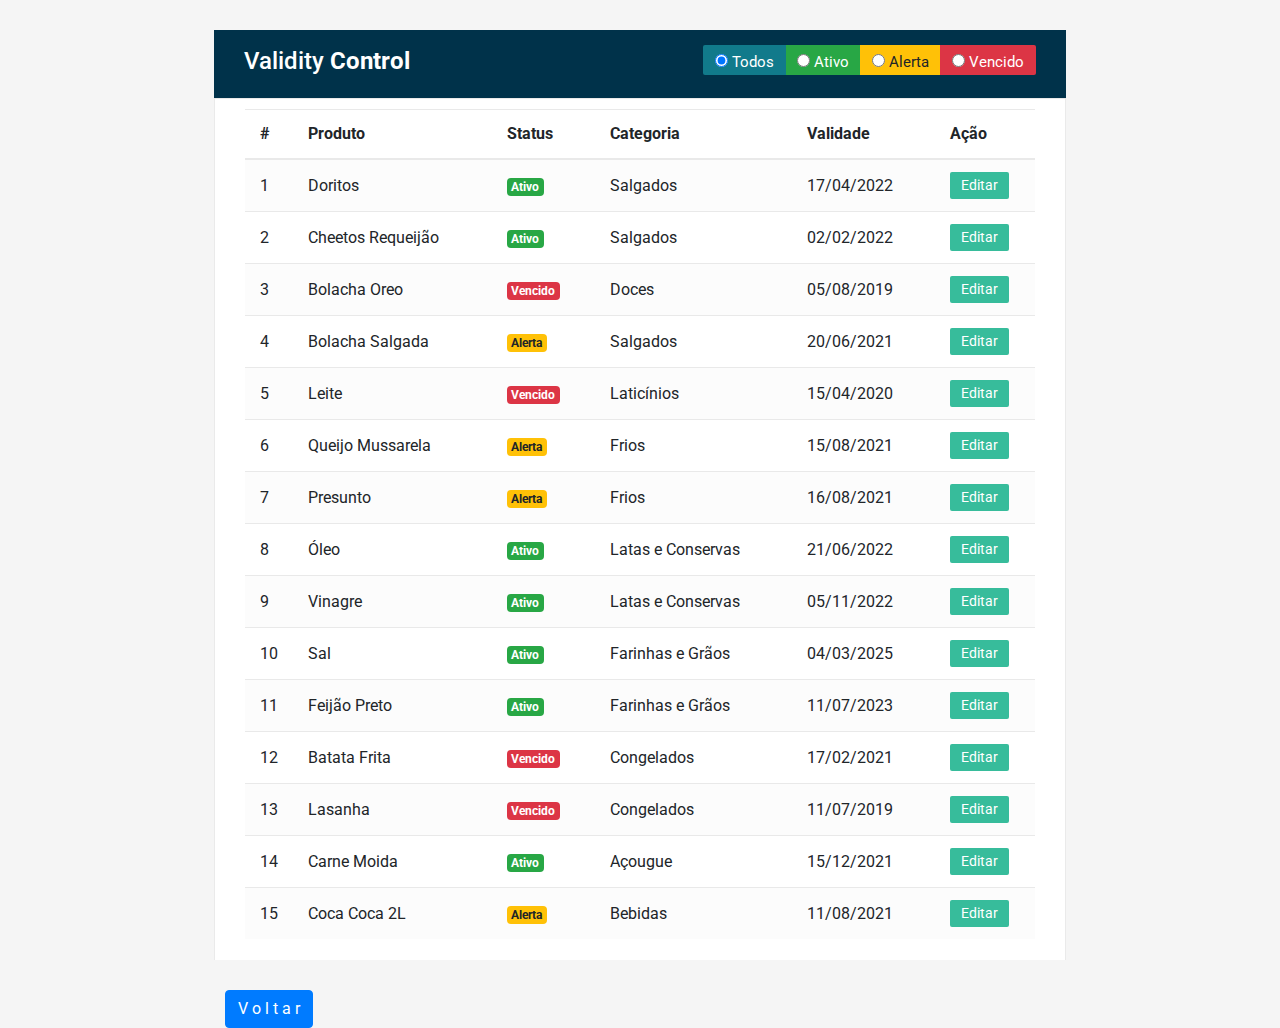
<file: frontend/tabela detalhada.html>
<!DOCTYPE html>
<html lang="en">
<head>
<meta charset="utf-8">
<meta name="viewport" content="width=device-width, initial-scale=1, shrink-to-fit=no">
<title>Banco de Dados</title>
<link rel="stylesheet" href="https://fonts.googleapis.com/css?family=Roboto|Varela+Round">
<link rel="stylesheet" href="https://stackpath.bootstrapcdn.com/bootstrap/4.5.0/css/bootstrap.min.css">
<link rel="stylesheet" href="https://fonts.googleapis.com/icon?family=Material+Icons">
<link rel="stylesheet" href="https://maxcdn.bootstrapcdn.com/font-awesome/4.7.0/css/font-awesome.min.css">
<script src="https://code.jquery.com/jquery-3.5.1.min.js"></script>
<script src="https://cdn.jsdelivr.net/npm/popper.js@1.16.0/dist/umd/popper.min.js"></script>
<script src="https://stackpath.bootstrapcdn.com/bootstrap/4.5.0/js/bootstrap.min.js"></script>
<style>
body {
    color: #566787;
    background: #f5f5f5;
    font-family: 'Roboto', sans-serif;
}
.table-responsive {
    margin: 30px 0;
}
.table-wrapper {
    width: 850px;
    background: #fff;
	margin: 0 auto;
    padding: 20px 30px 5px;
    box-shadow: 0 0 1px 0 rgba(0,0,0,.25);
}
.table-title .btn-group {
    float: right;
}
.table-title .btn {
    min-width: 50px;
    border-radius: 2px;
    border: none;
    padding: 6px 12px;
    font-size: 95%;
    outline: none !important;
    height: 30px;
}
.table-title {
    min-width: 100%;
    border-bottom: 1px solid #e9e9e9;
    padding-bottom: 15px;
    margin-bottom: 5px;
    background: rgb(0, 50, 74);
    margin: -20px -31px 10px;
    padding: 15px 30px;
    color: #fff;
}
.table-title h2 {
    margin: 2px 0 0;
    font-size: 24px;
}
table.table {
    min-width: 100%;
}
table.table tr th, table.table tr td {
    border-color: #e9e9e9;
    padding: 12px 15px;
    vertical-align: middle;
}
table.table tr th:first-child {
    width: 40px;
}
table.table tr th:last-child {
    width: 100px;
}
table.table-striped tbody tr:nth-of-type(odd) {
    background-color: #fcfcfc;
}
table.table-striped.table-hover tbody tr:hover {
    background: #f5f5f5;
}
table.table td a {
    color: #2196f3;
}
table.table td .btn.manage {
    padding: 2px 10px;
    background: #37BC9B;
    color: #fff;
    border-radius: 2px;
}
table.table td .btn.manage:hover {
    background: #2e9c81;		
}



</style>
<script>
$(document).ready(function(){
	$(".btn-group .btn").click(function(){
		var inputValue = $(this).find("input").val();
		if(inputValue != 'all'){
			var target = $('table tr[data-status="' + inputValue + '"]');
			$("table tbody tr").not(target).hide();
			target.fadeIn();
		} else {
			$("table tbody tr").fadeIn();
		}
	});
	// Changing the class of status label to support Bootstrap 4
    var bs = $.fn.tooltip.Constructor.VERSION;
    var str = bs.split(".");
    if(str[0] == 4){
        $(".label").each(function(){
        	var classStr = $(this).attr("class");
            var newClassStr = classStr.replace(/label/g, "badge");
            $(this).removeAttr("class").addClass(newClassStr);
        });
    }
});
</script>
</head>
<body>
<div class="container-xl">
    <div class="table-responsive">
        <div class="table-wrapper">
            <div class="table-title">
                <div class="row">
                    <div class="col-sm-6"><h2>Validity <b>Control</b></h2></div>
                    <div class="col-sm-6">
                        <div class="btn-group" data-toggle="buttons">
                            <label class="btn btn-info active">
                                <input type="radio" name="status" value="all" checked="checked"> Todos
                            </label>
                            <label class="btn btn-success">
                                <input type="radio" name="status" value="active"> Ativo
                            </label>
                            <label class="btn btn-warning">
                                <input type="radio" name="status" value="inactive"> Alerta
                            </label>
                            <label class="btn btn-danger">
                                <input type="radio" name="status" value="expired"> Vencido
                            </label>							
                        </div>
                    </div>
                </div>
            </div>
            <table class="table table-striped table-hover">
                <thead>
                    <tr>
                        <th>#</th>
                        <th>Produto</th>
                        <th>Status</th>
                        <th>Categoria</th>
                        <th>Validade</th>
                        <th>Ação</th>
                    </tr>
                </thead>
                <tbody>
                    <tr data-status="active">
                        <td>1</td>
                        <td>Doritos</a></td>
                        <td><span class="label label-success">Ativo</span></td>
                        <td>Salgados</td>
                        <td>17/04/2022</td>
                        <td><a href="#" class="btn btn-sm manage">Editar</a></td>
                    </tr>
                    <tr data-status="active">
                        <td>2</td>
                        <td>Cheetos Requeijão</a></td>
                        <td><span class="label label-success">Ativo</span></td>
                        <td>Salgados</td>
                        <td>02/02/2022</td>
                        <td><a href="#" class="btn btn-sm manage">Editar</a></td>
                    </tr>
                    </tr>
                    <tr data-status="expired">
                        <td>3</td>
                        <td>Bolacha Oreo</td>
                        <td><span class="label label-danger">Vencido</span></td>
                        <td>Doces</td>
                        <td>05/08/2019</td>
                        <td><a href="#" class="btn btn-sm manage">Editar</a></td>
                    </tr>
                    <tr data-status="inactive">
                        <td>4</td>
                        <td>Bolacha Salgada</td>
                        <td><span class="label label-warning">Alerta</span></td>
                        <td>Salgados</td>
                        <td>20/06/2021</td>
                        <td><a href="#" class="btn btn-sm manage">Editar</a></td>
                    </tr>
                    <tr data-status="expired">
                        <td>5</td>
                        <td>Leite</td>
                        <td><span class="label label-danger">Vencido</span></td>
                        <td>Laticínios</td>
                        <td>15/04/2020</td>
                        <td><a href="#" class="btn btn-sm manage">Editar</a></td>
                    </tr>

                    <tr data-status="inactive">
                        <td>6</td>
                        <td>Queijo Mussarela</td>
                        <td><span class="label label-warning">Alerta</span></td>
                        <td>Frios</td>
                        <td>15/08/2021</td>
                        <td><a href="#" class="btn btn-sm manage">Editar</a></td>
                    </tr>

                    <tr data-status="inactive">
                        <td>7</td>
                        <td>Presunto</td>
                        <td><span class="label label-warning">Alerta</span></td>
                        <td>Frios</td>
                        <td>16/08/2021</td>
                        <td><a href="#" class="btn btn-sm manage">Editar</a></td>
                    </tr>

                    <tr data-status="active">
                        <td>8</td>
                        <td>Óleo</td>
                        <td><span class="label label-success">Ativo</span></td>
                        <td>Latas e Conservas</td>
                        <td>21/06/2022</td>
                        <td><a href="#" class="btn btn-sm manage">Editar</a></td>
                    </tr>
                    <tr data-status="active">
                        <td>9</td>
                        <td>Vinagre</td>
                        <td><span class="label label-success">Ativo</span></td>
                        <td>Latas e Conservas</td>
                        <td>05/11/2022</td>
                        <td><a href="#" class="btn btn-sm manage">Editar</a></td>
                    </tr>
                    <tr data-status="active">
                        <td>10</td>
                        <td>Sal</td>
                        <td><span class="label label-success">Ativo</span></td>
                        <td>Farinhas e Grãos</td>
                        <td>04/03/2025</td>
                        <td><a href="#" class="btn btn-sm manage">Editar</a></td>
                    </tr>

                    <tr data-status="active">
                        <td>11</td>
                        <td>Feijão Preto</td>
                        <td><span class="label label-success">Ativo</span></td>
                        <td>Farinhas e Grãos</td>
                        <td>11/07/2023</td>
                        <td><a href="#" class="btn btn-sm manage">Editar</a></td>
                    </tr>

                    <tr data-status="expired">
                        <td>12</td>
                        <td>Batata Frita</td>
                        <td><span class="label label-danger">Vencido</span></td>
                        <td>Congelados</td>
                        <td>17/02/2021</td>
                        <td><a href="#" class="btn btn-sm manage">Editar</a></td>
                    </tr>

                    <tr data-status="expired">
                        <td>13</td>
                        <td>Lasanha</td>
                        <td><span class="label label-danger">Vencido</span></td>
                        <td>Congelados</td>
                        <td>11/07/2019</td>
                        <td><a href="#" class="btn btn-sm manage">Editar</a></td>
                    </tr>

                    <tr data-status="active">
                        <td>14</td>
                        <td>Carne Moida</td>
                        <td><span class="label label-success">Ativo</span></td>
                        <td>Açougue</td>
                        <td>15/12/2021</td>
                        <td><a href="#" class="btn btn-sm manage">Editar</a></td>
                    </tr>

                    <tr data-status="inactive">
                        <td>15</td>
                        <td>Coca Coca 2L</td>
                        <td><span class="label label-warning">Alerta</span></td>
                        <td>Bebidas</td>
                        <td>11/08/2021</td>
                        <td><a href="#" class="btn btn-sm manage">Editar</a></td>
                    </tr>


                   
                </tbody>
            </table>
        </div> 
    </div>   
    <div>
        <button onclick='window.location.href="telainicial.html"' class="btn btn-primary targetPage" style="margin-left:140px; color:#ffff;" >V o l t a r</button>
    </div>
</div>
</body>
</html>
</file>
